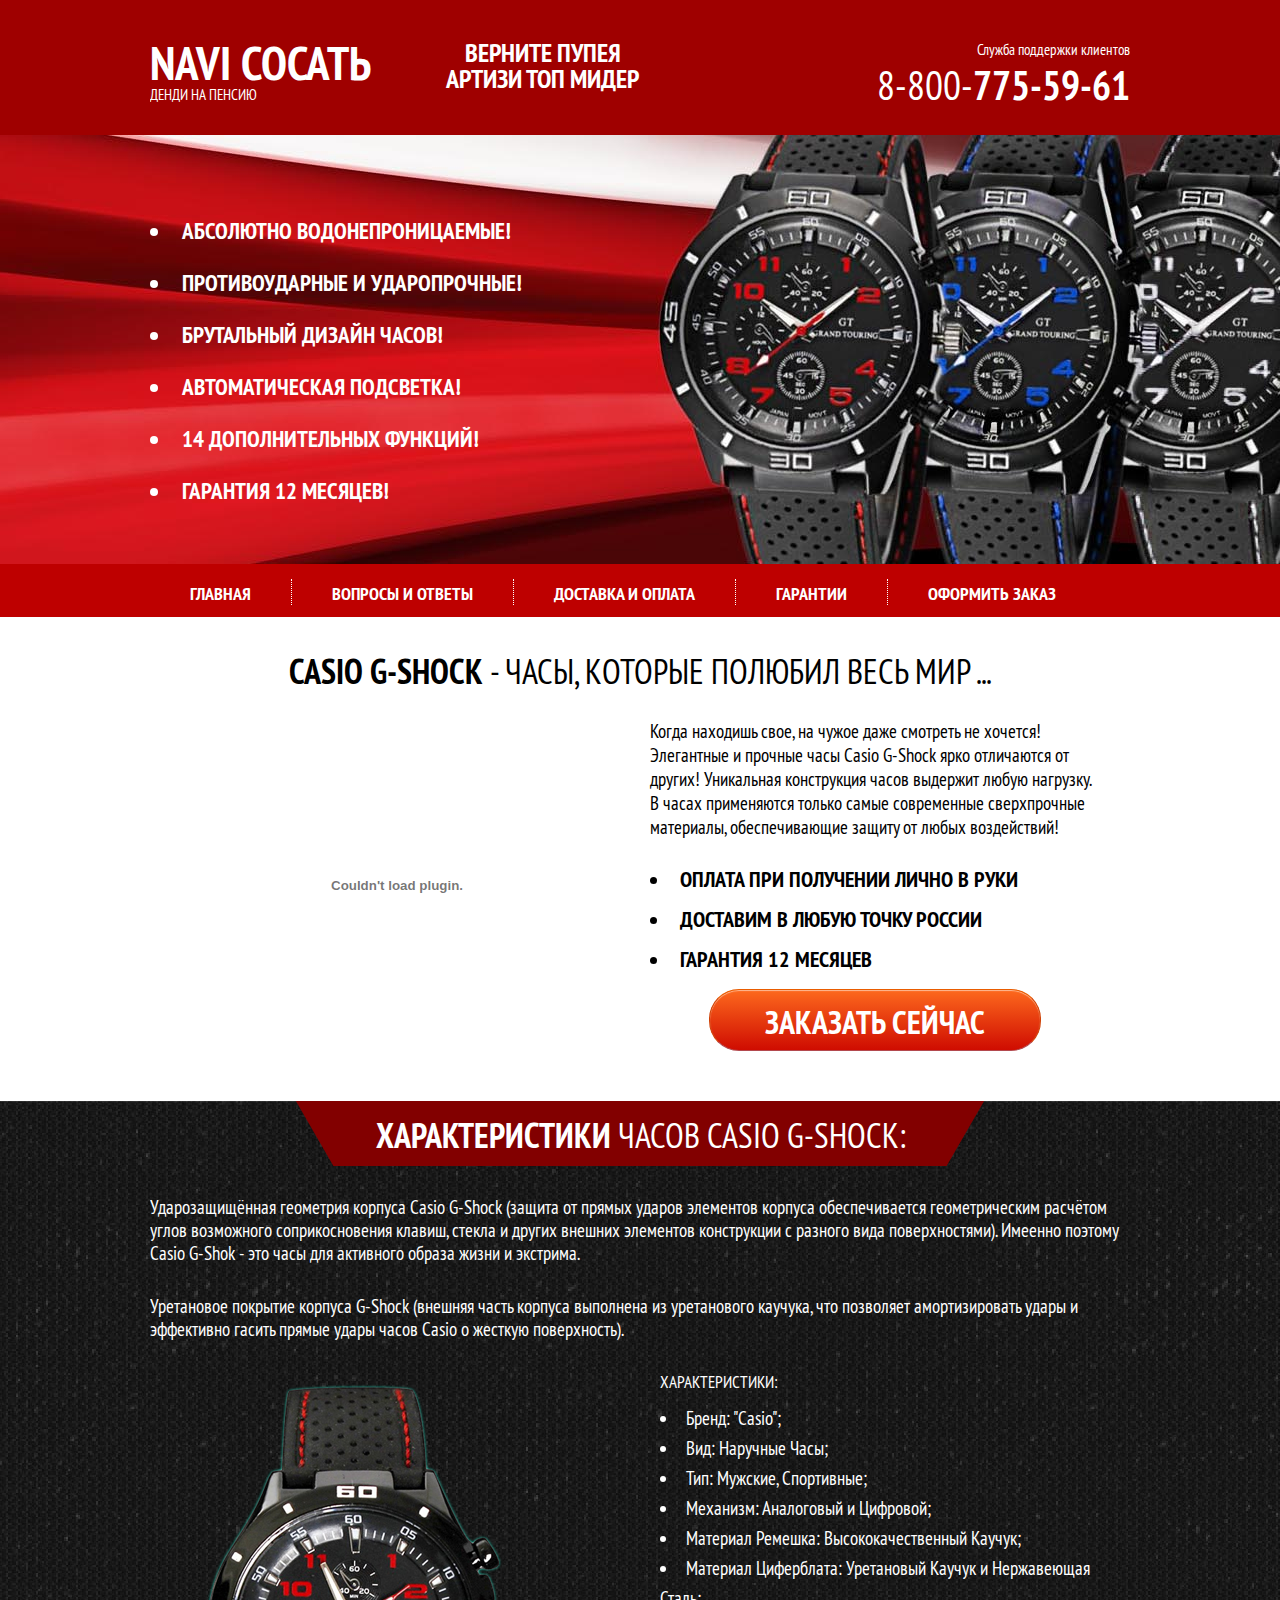
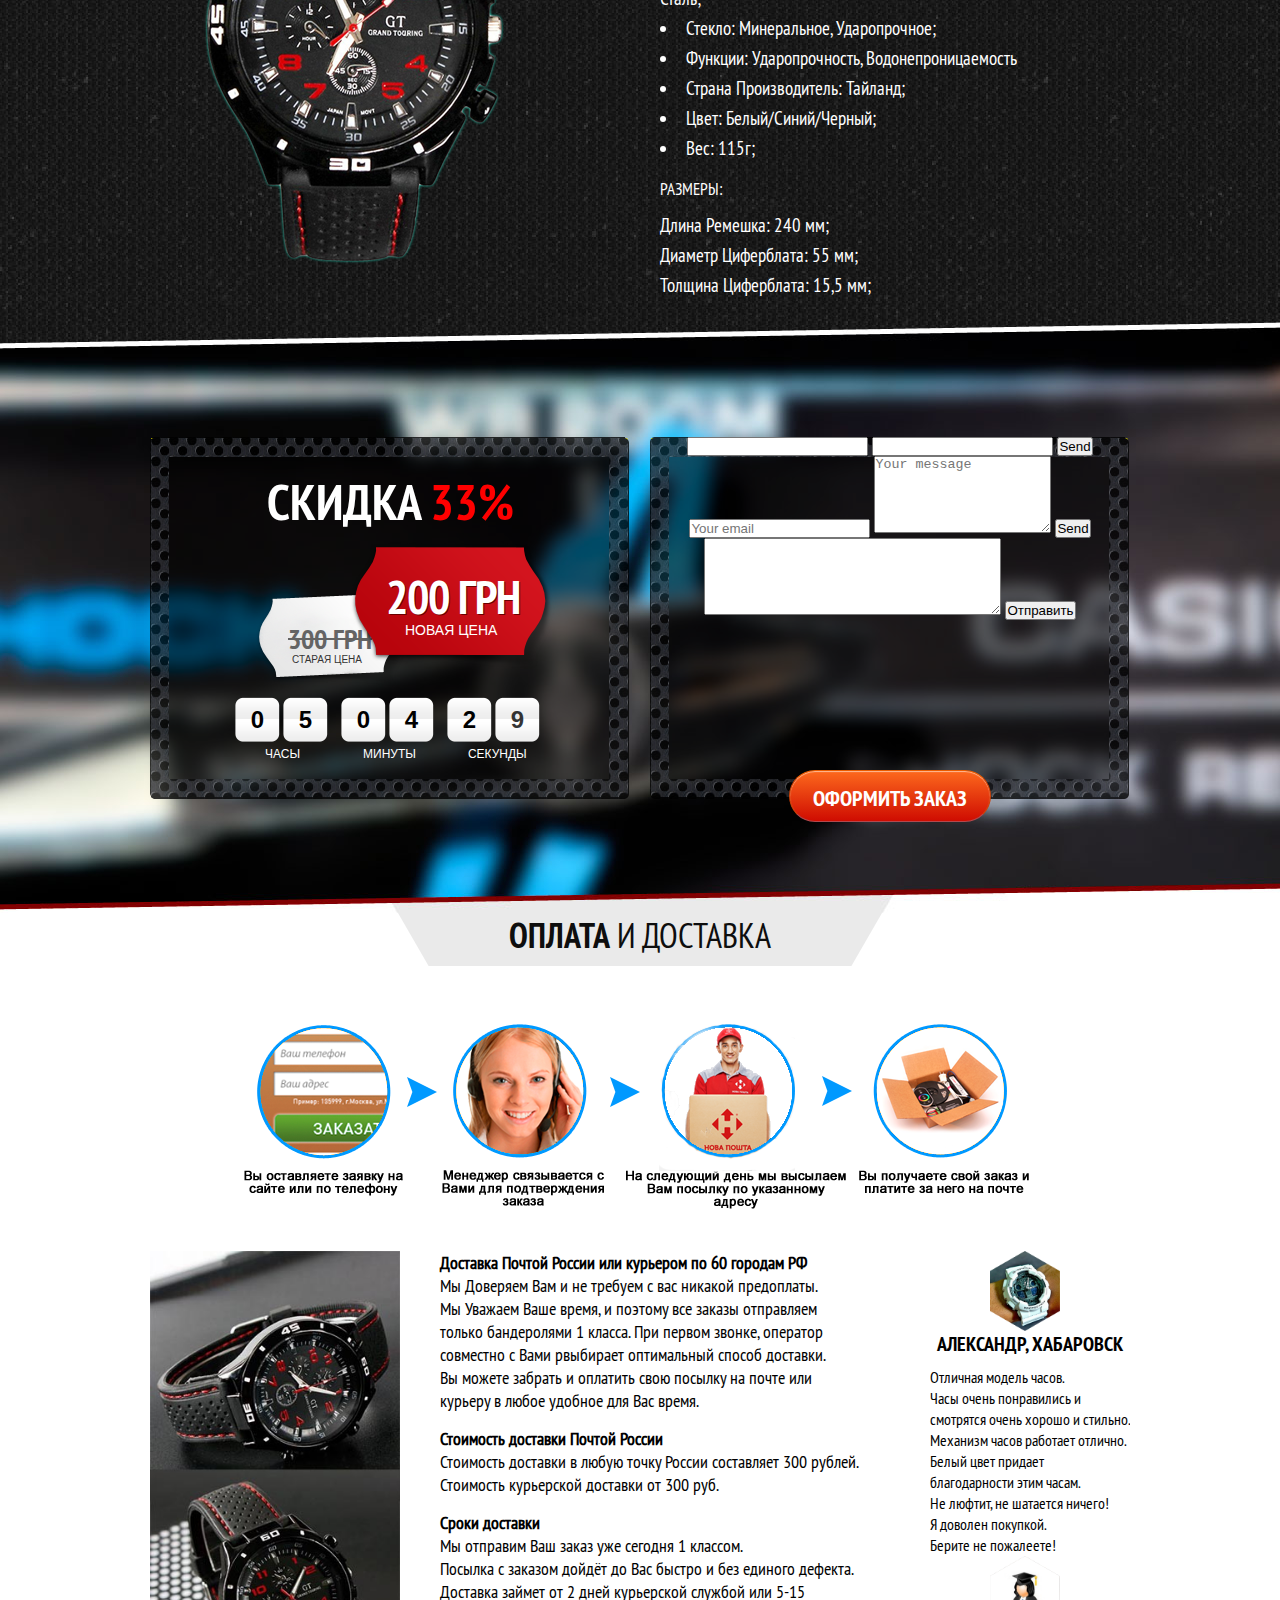
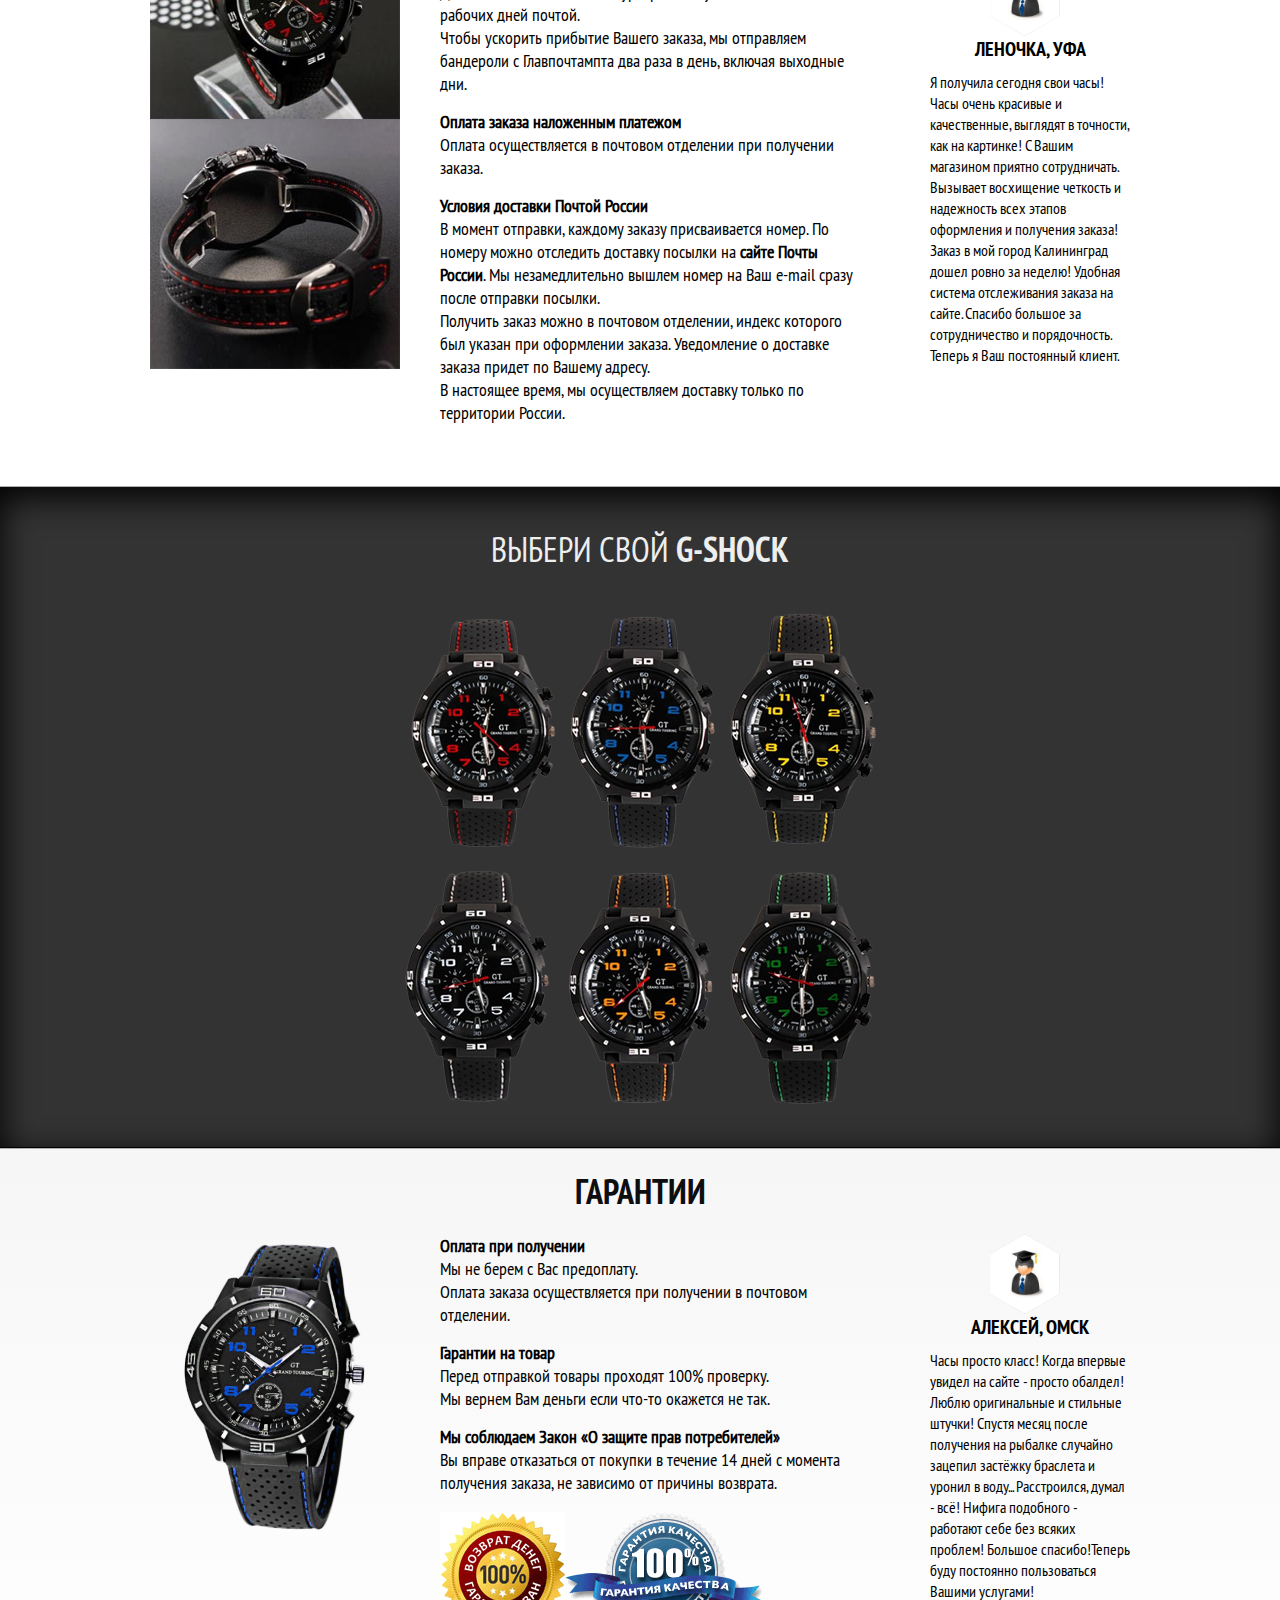
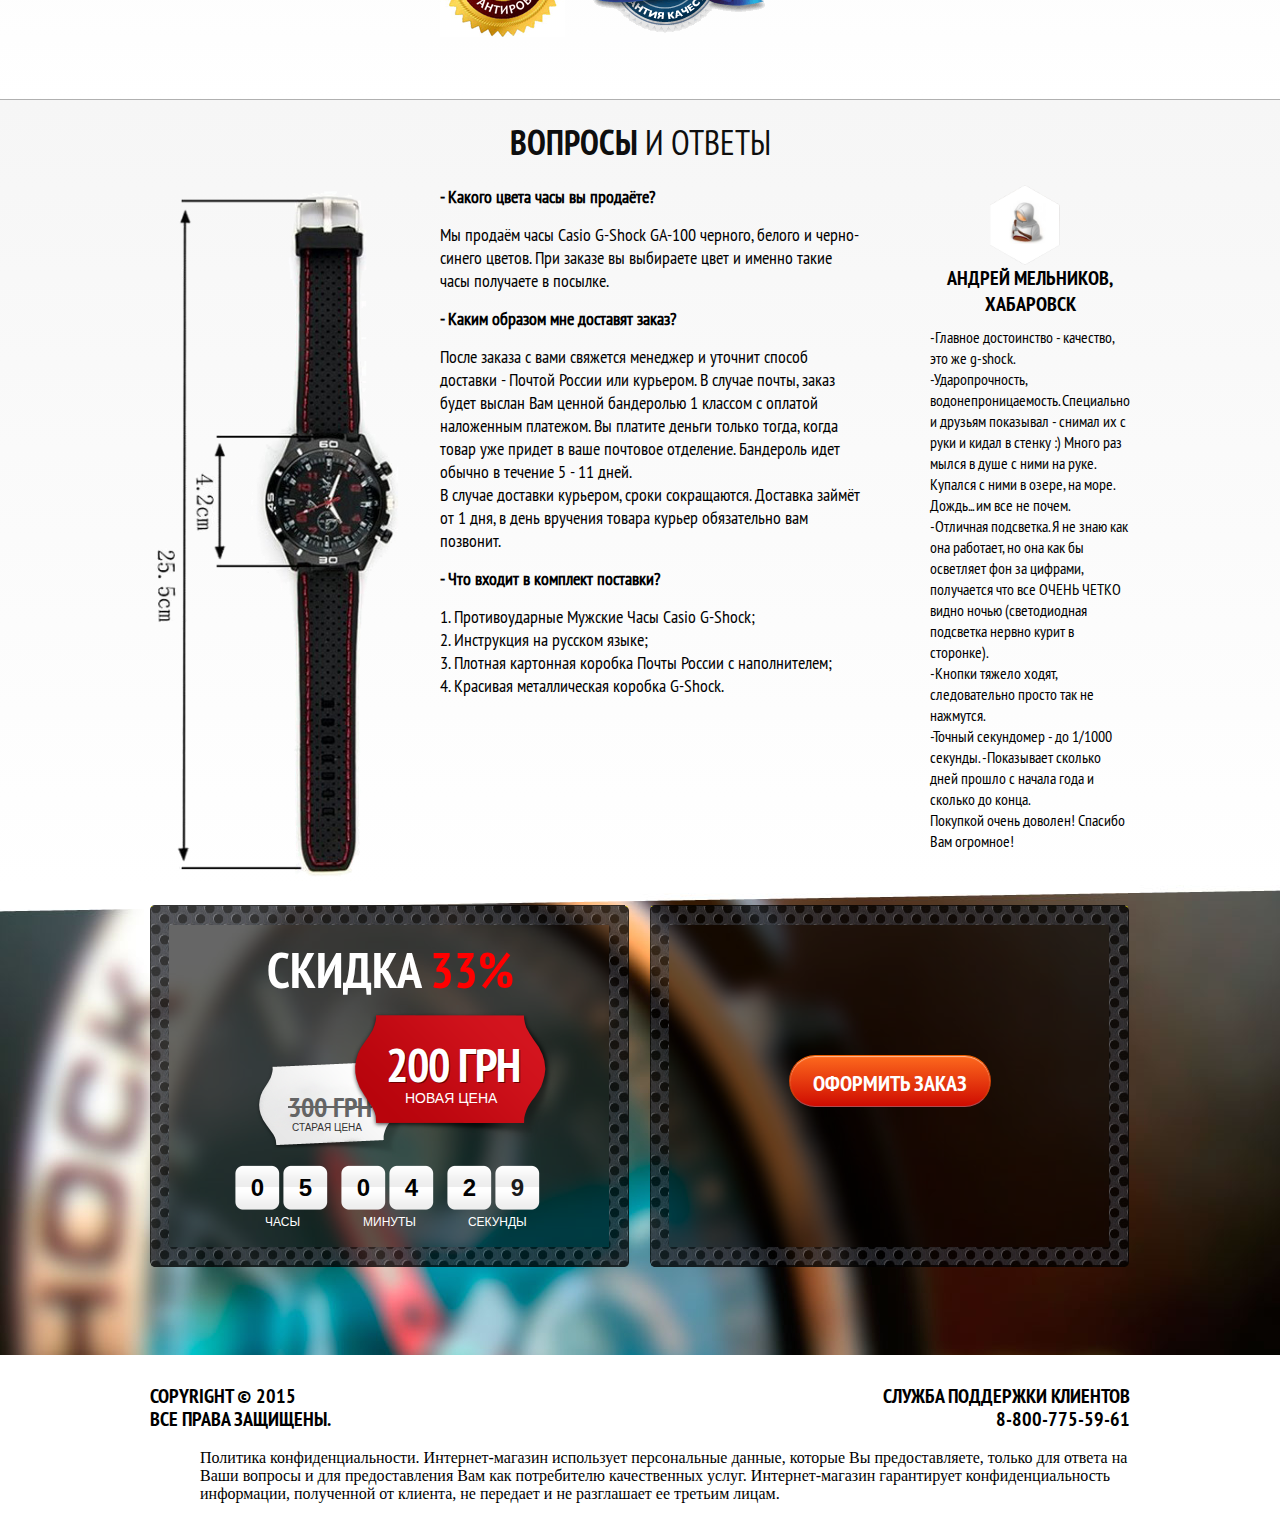
<file: index.html>
﻿<!DOCTYPE html>
<html>
<meta http-equiv="content-type" content="text/html;charset=utf-8" />

<head>

    <meta charset="utf-8">
	 <title>Часы NAVI сосо</title>
    <link rel="stylesheet" type="text/css" href="static/3/css/style386038603860.css?v=1">
    <link rel="stylesheet" type="text/css" href="static/3/css/nivo-lightbox.css">
    <link rel="stylesheet" href="static/3/css/default.css" type="text/css" />
    <link rel="icon" href="favicon.ico" type="image/x-icon">
    <link rel="shortcut icon" href="favicon.ico" type="image/x-icon">
    <script type="text/javascript" src="static/3/js/jquery-1.8.3.min.js"></script>
    <script type="text/javascript" src="static/3/js/jquery.countdown.js"></script>
    <script type="text/javascript" src="static/3/js/jquery.cookie.js"></script>
    <script type="text/javascript" src="static/3/js/popup.js"></script>
    <script type="text/javascript" src="static/3/js/scrollIt.js"></script>
    <script type="text/javascript" src="static/3/js/jquery.scrollto.js"></script>
    <script type="text/javascript" src="static/3/js/nivo-lightbox.js"></script>
    <script type="text/javascript" src="static/3/js/jquery.validate.min.js"></script>
    <script type="text/javascript">
        var now = new Date();
        var actionEndDate = new Date(now.getTime() + 18269.999941*1000);
    </script>
    <script type="text/javascript" src="static/3/js/script252025202520.js?_=1203"></script>
	<script type="text/javascript">dailinet = 'da';</script>
    <!--[if IE]>
        <script src="http://html5shiv.googlecode.com/svn/trunk/html5.js"></script>
    <![endif]-->

 
</head>
       
<body data-scroll-index="1">
 <!-- Шапка -->
	<div class="bg_header">
     	<header>
            <a href="#" class="logo">
                <p class="name_site">NAVI сосать</p>
                <p class="slogan_site">Денди на пенсию</p>
            </a>
            <h1>Верните Пупея <br>Артизи топ мидер</h1>
            <div class="phones">
<p>Служба поддержки клиентов</p>
<p class="tel">8-800-<span>775-59-61</span></p></div>
        </header>
    </div>
    
    <!-- Блок топ -->
    <div class="bg_top">
        <div class="top">
            <ul>
<li>Абсолютно водонепроницаемые!</li>
<li>Противоударные и ударопрочные!</li>
<li>Брутальный дизайн часов!</li>
<li>Автоматическая подсветка!</li>
<li>14 дополнительных функций!</li>
<li>Гарантия 12 месяцев!</li>
</ul>

        </div>
    </div>
    
    <!-- Верхнее меню -->
    <div id="fix_menu" class="bg_menu fixed_menu">
        <nav class="menu_header">
            <ul>
                <li><a data-scroll-nav="1">Главная</a></li>
                <li><a data-scroll-nav="2">Вопросы и ответы</a></li>
                <li><a data-scroll-nav="3">Доставка и оплата</a></li>
                <li><a data-scroll-nav="4">Гарантии</a></li>
                <li><a data-scroll-nav="5">Оформить заказ</a></li>
            </ul>
        </nav>
    </div>
    <!-- Блок о продукте -->
    <div class="about_block">
        <p class="header_block"><span>Casio G-Shock</span> - часы, которые полюбил весь мир ...</p>
        <div class="video">
            <object width="434" height="318" type="application/x-shockwave-flash" data="https://www.youtube.com/v/16zLUwHHamw?autoplay=0&amp;autohide=2&amp;controls=1&amp;disablekb=1&amp;rel=0&amp;showinfo=0">
                <param name="movie" value="https://www.youtube.com/v/16zLUwHHamw?autoplay=0&amp;autohide=2&amp;controls=0&amp;disablekb=1&amp;rel=0&amp;showinfo=0">
                <param name='type' value='application/x-shockwave-flash'> 
                <param name="allowFullScreen" value="true">
                <param name="allowscriptaccess" value="always">
                <param name="wmode" value="opaque" />
            </object>
        </div>
        <div class="description">
            <p>Когда находишь свое, на чужое даже смотреть не хочется! Элегантные и прочные часы Casio G-Shock ярко отличаются от других! Уникальная конструкция часов выдержит любую нагрузку. В часах применяются только самые современные сверхпрочные материалы, обеспечивающие защиту от любых воздействий!</p>
<ul>
<li>Оплата ПРИ ПОЛУЧЕНИИ лично в руки</li>
<li>Доставим в ЛЮБУЮ точку России</li>
<li>Гарантия 12 месяцев</li>
</ul>
<a class="order_now poplight" id="popup3" href="#action">Заказать сейчас</a>
        </div>
    </div>

    
    <!-- Блок характеристики -->
    <div class="bg_block_characteristics">
        <div class="block_characteristics">
            <p class="header_block"><span>Характеристики</span> Часов Casio G-Shock:</p>
            <div class="text_characteristics">
                <p>Ударозащищённая геометрия корпуса Casio G-Shock (защита от прямых ударов элементов корпуса обеспечивается геометрическим расчётом углов возможного соприкосновения клавиш, стекла и других внешних элементов конструкции с разного вида поверхностями). Имеенно поэтому Casio G-Shok - это часы для активного образа жизни и экстрима.</p>
                <p>Уретановое покрытие корпуса G-Shock (внешняя часть корпуса выполнена из уретанового каучука, что позволяет амортизировать удары и эффективно гасить прямые удары часов Casio о жесткую поверхность).</p>
            </div>
            <div class="foto_characteristics">
                <img src="static/3/gt_imgs/img_characteristics.png" alt="">
            </div>
            <div class="list_characteristics">
                <p class="title_list">Характеристики:<p>
                <ul class="characteristics">
                    <li>Бренд: "Casio";</li>
                    <li>Вид: Наручные Часы;</li>
                    <li>Тип: Мужские, Спортивные;</li>
                    <li>Механизм: Аналоговый и Цифровой;</li>
                    <li>Материал Ремешка: Высококачественный Каучук;</li>
                    <li>Материал Циферблата: Уретановый Каучук и Нержавеющая Сталь;</li>
                    <li>Стекло: Минеральное, Ударопрочное;</li>
                    <li>Функции: Ударопрочность, Водонепроницаемость</li>
                    <li>Страна Производитель: Тайланд;</li>
                    <li>Цвет: Белый/Синий/Черный;</li>
                    <li>Вес: 115г;</li>
                 
                </ul>
                <p class="title_list">Размеры:<p>
                <ul class="measurements">
                    <li>Длина Ремешка: 240 мм;</li>
                    <li>Диаметр Циферблата: 55 мм;</li>
                    <li>Толщина Циферблата: 15,5 мм;</li>
                </ul>
            </div>
        </div>
    </div>
   
    <!-- Блок с акцией -->
    <div class="block_blurred">
        <div class="block_gift">
            <div class="block_action b_action_bottom left">
                <p class="header_action">Скидка <span id="pricenewspan">33%</span></p>
                <div class="old_price">
                    <p class="price">300 грн</p>
                    <p class="price_title_old">старая цена</p>
                </div>
                <div class="new_price">
                    <p class="price" id="pricenew">200 грн</p>
                    <p class="price_title_new">новая цена</p>
                </div>
                <div class="counter"></div>
                <div class="text">
                    <div class="hours">Часы</div>
                    <div class="minutes">Минуты</div>
                    <div class="seconds">Секунды</div>
                </div>
            </div>
            
            <div class="block_action b_action_bottom right">
                <form action="http://formspree.io/antonjedi@mail.ru"
                      method="POST">
                    <input type="text" name="name">
                    <input type="email" name="_replyto">
                    <input type="submit" value="Send">
                </form>
                <form method="POST" action="http://formspree.io/gtstyleshop@gmail.com">
                    <input type="email" name="_replyto" placeholder="Your email" />
                    <textarea name="message" rows="5" placeholder="Your message"></textarea>
                    <input type="text" name="_gotcha" style="display:none">
                    <button type="submit">Send</button>
                </form>
                <form action= "post.php" method= "POST">
                    <textarea id="textarea" name="textarea" cols="35" rows="5"></textarea> 
 
      <input class="submitbutton"name="" type="submit"  value="Отправить"> 
                </form>

                <a class="order_now poplight" style="margin-top:150px;" id="popup3" href="#action">Оформить заказ</a>   
            </div>            
            
        </div>
    </div>

    <!-- Блок доставка и оплата -->
    <div class="scroll-r">
        <div class="scroll-a" data-scroll-index="3"></div>
    </div>
    <div class="bg_block_gift oplata" style="margin-bottom: -300px;">
        <div class="block_gift">
            <p class="header_block"><span>Оплата</span> и доставка</p><center><img src="static/3/gt_imgs/uslovia2.png" alt=""></center><br><br>
			<div class="review">
                <div class="foto_review"><img src="tatv.lootdb.ru/media/uploads/foto6.png" alt="" /></div>
<div class="block_text_review">
<p class="name_author">Александр, Хабаровск</p>
<div class="text_review">
<p>Отличная модель часов.</p>
<p>Часы очень понравились и смотрятся очень хорошо и стильно.</p>
<p>Механизм часов работает отлично.</p>
<p>Белый цвет придает благодарности этим часам.</p>
<p>Не люфтит, не шатается ничего!</p>
<p>Я доволен покупкой.</p>
<p>Берите не пожалеете!</p>
</div>
</div>

 <div class="foto_review"><img src="tatv.lootdb.ru/media/uploads/foto8.png" alt="" /></div>
<div class="block_text_review">
<p class="name_author">Леночка, Уфа</p>
<div class="text_review">
<p>Я получила сегодня свои часы! Часы очень красивые и качественные, выглядят в точности, как на картинке! С Вашим магазином приятно сотрудничать. Вызывает восхищение четкость и надежность всех этапов оформления и получения заказа! Заказ в мой город Калининград дошел ровно за неделю! Удобная система отслеживания заказа на сайте. Спасибо большое за сотрудничество и порядочность. Теперь я Ваш постоянный клиент.</p>
</div>
</div>
</div>
            <div class="foto_gift">
                <img src="static/3/gt_imgs/01.jpg" alt="">
            </div>
			

            <div class="text_gift">
                <p><strong>Доставка Почтой России или курьером по 60 городам РФ</strong><br /> Мы Доверяем Вам и не требуем с вас никакой предоплаты.<br /> Мы Уважаем Ваше время, и поэтому все заказы отправляем только бандеролями 1 класса. При первом звонке, оператор совместно с Вами рвыбирает оптимальный способ доставки.<br /> Вы можете забрать и оплатить свою посылку на почте или курьеру в любое удобное для Вас время.</p>
<p><strong>Стоимость доставки Почтой России</strong><br /> Стоимость доставки в любую точку России составляет 300 рублей. Стоимость курьерской доставки от 300 руб.</p>
<p><strong>Сроки доставки</strong><br /> Мы отправим Ваш заказ уже сегодня 1 классом.<br /> Посылка с заказом дойдёт до Вас быстро и без единого дефекта.<br /> Доставка займет от 2 дней курьерской службой или 5-15 рабочих дней почтой.<br /> Чтобы ускорить прибытие Вашего заказа, мы отправляем бандероли с Главпочтампта два раза в день, включая выходные дни.</p>
<p><strong>Оплата заказа наложенным платежом</strong><br /> Оплата осуществляется в почтовом отделении при получении заказа.</p>
<p><strong>Условия доставки Почтой России</strong><br /> В момент отправки, каждому заказу присваивается номер. По номеру можно отследить доставку посылки на <a target="_blank"><strong>сайте Почты России</strong></a>. Мы незамедлительно вышлем номер на Ваш e-mail сразу после отправки посылки.<br /> Получить заказ можно в почтовом отделении, индекс которого был указан при оформлении заказа. Уведомление о доставке заказа придет по Вашему адресу. <br /> В настоящее время, мы осуществляем доставку только по территории России.
</p>

            </div>
			<div style="clear:both;">
			</div>
			<div class="foto_gift" style="margin-top: -300px;
position: relative;
top: -330px;">
				<img src="static/3/img/skanchekpochta.png" style="float:left;"  alt=""></div>
        </div>
    </div>
    
    <!-- Блок фотогалерея --><a name="action"></a>
    <div class="bg_block_gift galleries">
        <div class="block_gift ">
            <p class="header_block">Выбери свой <span>G-Shock</span></p>
            <div id="variety">
                <img src="static/3/gt_imgs/all.png" alt=""></div>  
			</div>
        </div>
    </div>    
    
    <!-- Блок гарантии -->
    <div class="scroll-r">
        <div class="scroll-a" data-scroll-index="4"></div>
    </div>
    <div class="bg_block_gift garant">
        <div class="block_gift">
            <p class="header_block"><span>Гарантии</span></p>
			<div class="review">
                <div class="foto_review"><img src="tatv.lootdb.ru/media/uploads/foto7.png" alt="" /></div>
<div class="block_text_review">
<p class="name_author">Алексей, Омск</p>
<div class="text_review">
<p>Часы просто класс! Когда впервые увидел на сайте - просто обалдел! Люблю оригинальные и стильные штучки! Спустя месяц после получения на рыбалке случайно зацепил застёжку браслета и уронил в воду... Расстроился, думал - всё! Нифига подобного - работают себе без всяких проблем! Большое спасибо!Теперь буду постоянно пользоваться Вашими услугами!</p>
</div>
</div>


			</div>
            <div class="foto_gift">
                <img src="static/3/gt_imgs/guarantee_block.png" width="300" alt="">
            </div>
            <div class="text_gift">
                <p><strong>Оплата при получении</strong><br /> Мы не берем с Вас предоплату.<br /> Оплата заказа осуществляется при получении в почтовом отделении.</p>
<p><strong>Гарантии на товар</strong><br /> Перед отправкой товары проходят 100% проверку.<br /> Мы вернем Вам деньги если что-то окажется не так.</p>
<p><strong>Мы соблюдаем Закон &laquo;О защите прав потребителей&raquo;</strong><br /> Вы вправе отказаться от покупки в течение 14 дней с момента получения заказа, не зависимо от причины возврата.</p>
                <p><img src="static/3/img/guarantee_2.gif" alt="" width="125" height="125"><img src="static/3/img/guarantee_1.gif" alt="" width="200" height="128"></p>
            </div>
        </div>
    </div>      
  
 <!-- Блок вопросы и ответы -->
    <div class="scroll-r">
        <div class="scroll-a" data-scroll-index="2"></div>
    </div>
    <div class="bg_block_gift vopros">
        <div class="block_gift">
            <p class="header_block"><span>Вопросы</span> и ответы</p>
			<div class="review">
                <div class="foto_review"><img src="tatv.lootdb.ru/media/uploads/foto3.png" alt="" /></div>
<div class="block_text_review">
<p class="name_author">Андрей Мельников, Хабаровск</p>
<div class="text_review">
<p>-Главное достоинство - качество, это же g-shock.</p>
<p>-Ударопрочность, водонепроницаемость. Специально и друзьям показывал - снимал их с руки и кидал в стенку :) Много раз мылся в душе с ними на руке. Купался с ними в озере, на море. Дождь... им все не почем.</p>
<p>-Отличная подсветка. Я не знаю как она работает, но она как бы осветляет фон за цифрами, получается что все ОЧЕНЬ ЧЕТКО видно ночью (светодиодная подсветка нервно курит в сторонке).</p>
<p>-Кнопки тяжело ходят, следовательно просто так не нажмутся.</p>
<p>-Точный секундомер - до 1/1000 секунды. -Показывает сколько дней прошло с начала года и сколько до конца.</p>
<p>Покупкой очень доволен! Спасибо Вам огромное!</p>
</div>
</div>
 </div>
            <div class="foto_gift">
                <img src="static/3/gt_imgs/length.png" alt="">
            </div>
            <div class="text_gift">
                <p><strong>- Какого цвета часы вы продаёте?</strong></p>
                <p>Мы продаём часы Casio G-Shock GA-100 черного, белого и черно-синего цветов. При заказе вы выбираете цвет и именно такие часы получаете в посылке.</p>
                <p><strong>- Каким образом мне доставят заказ?</strong></p>
                <p>После заказа с вами свяжется менеджер и уточнит способ доставки - Почтой России или курьером. В случае почты, заказ будет выслан Вам ценной бандеролью 1 классом с оплатой наложенным платежом. Вы платите деньги только тогда, когда товар уже придет в ваше почтовое отделение. Бандероль идет обычно в течение 5 - 11 дней.<br>В случае доставки курьером, сроки сокращаются. Доставка займёт от 1 дня, в день вручения товара курьер обязательно вам позвонит.</p>
                <p><strong>- Что входит в комплект поставки?</strong></p>
                <ol>
                    <li>Противоударные Мужские Часы Casio G-Shock;</li>
                    <li>Инструкция на русском языке;</li>
                    <li>Плотная картонная коробка Почты России с наполнителем;</li>
                    <li>Красивая металлическая коробка G-Shock.</li>
                </ol>
            </div>
        </div>
    </div>

  
    <!-- Блок с акцией нижний -->
    <div class="scroll-r">
        <div class="scroll-a" data-scroll-index="5"></div>
    </div>
    <div class="bg_bottom" id="order">
        <div class="block_gift">
            <div class="block_action b_action_bottom left">
                <p class="header_action">Скидка <span class="number" id="discont">33</span><span>%</span></p>
                <div class="old_price">
                    <p class="price">300 грн
</p>
                    <p class="price_title_old">старая цена</p>
                </div>
                <div class="new_price">
                    <p class="price"><b class="number" id="price">200 грн
</b></p>
                    <p class="price_title_new">новая цена</p>
                </div>
                <div class="counter"></div>
                <div class="text">
                    <div class="hours">Часы</div>
                    <div class="minutes">Минуты</div>
                    <div class="seconds">Секунды</div>
                </div>
            </div>
            
			<div class="block_action b_action_bottom right">
			            <a class="order_now poplight" style="margin-top:150px;" id="popup3" href="#action">Оформить заказ</a>   
                 
            </div>            
            
            
        </div>
    </div>
    
    <!-- Футер -->
    <footer>
        <div class="cop">
            <p>Copyright © 2015</p>
            <p>Все права защищены.</p>
        </div>
		<div class="cop" style="float:right">
            <p>Служба поддержки клиентов</p>
            <p style="text-align: right;">8-800-775-59-61</p>
        </div>
        <div class="ip"><br>
          Политика конфиденциальности. Интернет-магазин использует персональные данные, которые Вы предоставляете, только для ответа на Ваши вопросы и для предоставления Вам как потребителю качественных услуг. Интернет-магазин гарантирует конфиденциальность информации, полученной от клиента, не передает и не разглашает ее третьим лицам.
        </div>

    </footer>



<!-- pop-up -->


<div class="around"></div>

</body>

</html>
</file>
<file: static/3/css/style386038603860.css>
@charset "utf-8";

@font-face {
    font-family: 'pt_sans_narrowregular';
    src: url('web fonts/ptsansnarrow_regular_cyrillic/PTN57F-webfont.eot');
    src: url('web fonts/ptsansnarrow_regular_cyrillic/PTN57F-webfont.eot?#iefix') format('embedded-opentype'),
         url('web fonts/ptsansnarrow_regular_cyrillic/PTN57F-webfont.woff') format('woff'),
         url('web fonts/ptsansnarrow_regular_cyrillic/PTN57F-webfont.ttf') format('truetype'),
         url('web%20fonts/ptsansnarrow_regular_cyrillic/PTN57F-webfont.svg#pt_sans_narrowregular') format('svg');
    font-weight: normal;
    font-style: normal;

}

@font-face {
    font-family: 'pt_sans_narrowbold';
    src: url('web fonts/ptsansnarrow_bold_cyrillic/PTN77F-webfont.eot');
    src: url('web fonts/ptsansnarrow_bold_cyrillic/PTN77F-webfont.eot?#iefix') format('embedded-opentype'),
         url('web fonts/ptsansnarrow_bold_cyrillic/PTN77F-webfont.woff') format('woff'),
         url('web fonts/ptsansnarrow_bold_cyrillic/PTN77F-webfont.ttf') format('truetype'),
         url('web%20fonts/ptsansnarrow_bold_cyrillic/PTN77F-webfont.svg#pt_sans_narrowbold') format('svg');
    font-weight: normal;
    font-style: normal;

}

* {
	margin: 0;
	padding: 0;
}

img {
	border: none;
}

body {
	background: #fff;
}

aside, nav, footer, header, section { 
	display: block;
}

.scroll-r { position: relative; }
.scroll-a { position: absolute; top: -30px; }

/*Блок header*/

.bg_header {
	background: #9f0000;
	height: 135px;
}

header {
	width: 980px;
	margin: 0 auto;
	overflow: hidden;
}

header .logo {
	float: left;
	text-decoration: none;
	display: block;
	margin: 40px 0 0 0;
}

header .logo .name_site {
	color: #fff;
	text-transform: uppercase;
	font: 47px pt_sans_narrowbold, Arial, Helvetica, sans-serif;
	line-height: 1;
}

header .logo .slogan_site {
	color: #fff;
	text-transform: uppercase;
	font: 15px pt_sans_narrowregular, Arial, Helvetica, sans-serif;
	line-height: 1;
}

header h1 {
	float: left;
	color: #fff;
	font: 26px pt_sans_narrowbold, Arial, Helvetica, sans-serif;
	text-transform: uppercase;
	text-align: center;
	line-height: 26px;
	margin: 40px 0 0 75px;
}

header .phones {
	float: right;
	text-align: right;
	margin: 40px 0 0 0;
}

header .phones p {
	color: #fff;
	font: 15px pt_sans_narrowregular, Arial, Helvetica, sans-serif;
}

header .phones .tel {
	color: #fff;
	font: 40px pt_sans_narrowregular, Arial, Helvetica, sans-serif;
}

header .phones .tel span {
	font: 40px pt_sans_narrowbold, Arial, Helvetica, sans-serif;
}


/*Блок top*/

.bg_top {
	background: url(../gt_imgs/img_clock.jpg) no-repeat center 0;
	height: 429px;
}

.top {
	width: 980px;
	margin: 0 auto;
	padding: 70px 0 0 0;
}

.top ul {
	list-style-position: inside;
}

.top ul li {
	color: #fff;
	text-transform: uppercase;
	font: 23px pt_sans_narrowbold, Arial, Helvetica, sans-serif;
	line-height: 52px;
}


/*Блок nav*/

.fixed_menu {
	position: absolute;
	width: 100%;
	overflow: hidden;
	z-index: 999;
}

.fixed_menu.fixed {
	position: fixed;
	top: 0;
}

.bg_menu {
	background: #be0000;
	height: 53px;
}

nav {
	width: 980px;
	margin: 0 auto;
	overflow: hidden;
}

nav ul {
	list-style: none;
	margin: 15px 0 0 0;
}

nav ul li {
	float: left;
	border-right: 1px dotted #fff;
	padding: 3px 40px 0;
}

nav ul li:last-child {
	border-right: none;
}

nav ul li a {
	color: #fff;
	text-transform: uppercase;
	font: 18px pt_sans_narrowbold, Arial, Helvetica, sans-serif;
	text-decoration: none;
	cursor: pointer;
}

nav ul li a:hover {
	text-decoration: underline;
}


/*Блок about_block*/

.about_block {
	width: 980px;
	margin: 0 auto;
	margin-top: 60px;
	overflow: hidden;
	padding: 25px 0 50px 0;
}

.about_block .header_block {
	font: 34px pt_sans_narrowregular, Arial, Helvetica, sans-serif;
	text-transform: uppercase;
	text-align: center;
	margin: 0 0 25px 0;
}

.about_block .header_block span {
	font: 34px pt_sans_narrowbold, Arial, Helvetica, sans-serif;
}

.about_block .video {
	float: left;
	margin: 0 0 0 30px;
	padding-top: 7px;
}

.about_block .description {
	float: right;
	width: 450px;
	margin: 0 30px 0 0;
}

.about_block .description p {
	color: #000000;
	font: 19px pt_sans_narrowregular, Arial, Helvetica, sans-serif;
	line-height: 24px;
}

.about_block .description ul {
	list-style-position: inside;
	margin: 20px 0 0 0;
}

.about_block .description ul li {
	text-transform: uppercase;
	color: #000000;
	font: 22px pt_sans_narrowbold, Arial, Helvetica, sans-serif;
	line-height: 40px;
}

.about_block .description .order_now {
	text-transform: uppercase;
	color: #fff;
	font: 32px pt_sans_narrowbold, Arial, Helvetica, sans-serif;
	background: #fd691d; /* Old browsers */
	background: -moz-linear-gradient(top, #fd691d 0%, #cf0c01 100%); /* FF3.6+ */
	background: -webkit-gradient(linear, left top, left bottom, color-stop(0%,#fd691d), color-stop(100%,#cf0c01)); /* Chrome,Safari4+ */
	background: -webkit-linear-gradient(top, #fd691d 0%,#cf0c01 100%); /* Chrome10+,Safari5.1+ */
	background: -o-linear-gradient(top, #fd691d 0%,#cf0c01 100%); /* Opera 11.10+ */
	background: -ms-linear-gradient(top, #fd691d 0%,#cf0c01 100%); /* IE10+ */
	background: linear-gradient(to bottom, #fd691d 0%,#cf0c01 100%); /* W3C */
	filter: progid:DXImageTransform.Microsoft.gradient( startColorstr='#fd691d', endColorstr='#cf0c01',GradientType=0 ); /* IE6-9 */
	width: 330px;
	height: 60px;
	display: block;
	text-decoration: none;
	text-align: center;
	border-top: 1px solid #e95c00;
	border-bottom: 1px solid #b3494e;
	border-left: 1px solid #cf4206;
	border-right: 1px solid #cf4206;
	border-radius: 30px;
	margin: 10px auto 0;
	box-shadow: 0 1px 1px #febb96 inset;
	line-height: 65px;
}

.about_block .description .order_now:hover {
	background: #cf0c01; /* Old browsers */
	background: -moz-linear-gradient(top, #cf0c01 0%, #fd691d 100%); /* FF3.6+ */
	background: -webkit-gradient(linear, left top, left bottom, color-stop(0%,#cf0c01), color-stop(100%,#fd691d)); /* Chrome,Safari4+ */
	background: -webkit-linear-gradient(top, #cf0c01 0%,#fd691d 100%); /* Chrome10+,Safari5.1+ */
	background: -o-linear-gradient(top, #cf0c01 0%,#fd691d 100%); /* Opera 11.10+ */
	background: -ms-linear-gradient(top, #cf0c01 0%,#fd691d 100%); /* IE10+ */
	background: linear-gradient(to bottom, #cf0c01 0%,#fd691d 100%); /* W3C */
	filter: progid:DXImageTransform.Microsoft.gradient( startColorstr='#cf0c01', endColorstr='#fd691d',GradientType=0 ); /* IE6-9 */
}




/*Блок страницы*/

.left { float: left; }
.right { float: right; }
.oplata {background: none !important; border: none !important; }
.oplata .block_gift { padding: 0 !important; }
.oplata .header_block { color: #000;
    font: 34px pt_sans_narrowregular, Arial, Helvetica, sans-serif;
    text-transform: uppercase;
    text-align: center;
    background: url(../img/bg_header_reviews.png) no-repeat;
    width: 522px;
    height: 53px;
    margin: 0 auto 40px !important;
    line-height: 60px; 
}
.review { width: 200px !important; }
.reviews {
    width: 280px !important;
    overflow: hidden;
    position: absolute;
    right: 0;
    z-index: 99;
}
 .review .block_text_review { width: 100% !important; }
.garant { height: 550px !important; }
.vopros .block_gift .foto_gift, .oplata .block_gift .foto_gift, .garant .block_gift .foto_gift { float: left; }
.vopros .block_gift .text_gift, .oplata .block_gift .text_gift, .garant .block_gift .text_gift { float: left; }
.garant .foto-gift img { width: 300px !important; }
.galleries {background: #333 !important; box-shadow: inset 0 10px 35px #000; border-bottom: 1px solid #000; }
.galleries .header_block { color: #EEE !important; }
.galleries table { margin: 0 auto; }
.galleries table td { width: 325px; text-align: center; }
.galleries table tr { height: 50px; }
.galleries table td a { margin-bottom: 50px; }
.galleries .block_gift .text_gift, .galleries .block_gift .foto_gift { float: none !important; }
.galleries .price { color: #ffde00; font: 35px pt_sans_narrowbold, Arial, Helvetica, sans-serif; text-transform: uppercase; }
.galleries .old_price { color: #777; text-decoration: line-through; }
.galleries .header_block { margin: 20px 0 40px !important; }
.b_action_bottom { width: 480px !important; position: relative; }
.b_action_bottom .form { background: none !important; position: absolute; top: 99px; left: 70px; border: none !important; }
.info { 
    display: block;
    text-align: center;
    font: 18px/24px pt_sans_narrowbold, Arial, Helvetica, sans-serif;
    color: #9E9E9E;
    text-shadow: 1px 1px 0 #000;
}
.info span { color: #C00911; }

.order_now {
    text-transform: uppercase;
    color: #FFF;
    font: 22px pt_sans_narrowbold, Arial, Helvetica, sans-serif;
    background: #FD691D;
    background: -moz-linear-gradient(top, #FD691D 0%, #CF0C01 100%);
    background: -webkit-gradient(linear, left top, left bottom, color-stop(0%,#FD691D), color-stop(100%,#CF0C01));
    background: -webkit-linear-gradient(top, #FD691D 0%,#CF0C01 100%);
    background: -o-linear-gradient(top, #FD691D 0%,#CF0C01 100%);
    background: -ms-linear-gradient(top, #FD691D 0%,#CF0C01 100%);
    background: linear-gradient(to bottom, #FD691D 0%,#CF0C01 100%);
    filter: progid:DXImageTransform.Microsoft.gradient( startColorstr='#fd691d', endColorstr='#cf0c01',GradientType=0 );
    width: 200px;
    height: 50px;
    display: block;
    text-decoration: none;
    text-align: center;
    border-top: 1px solid #E95C00;
    border-bottom: 1px solid #B3494E;
    border-left: 1px solid #CF4206;
    border-right: 1px solid #CF4206;
    border-radius: 30px;
    margin: 10px auto 0;
    box-shadow: 0 1px 1px #FEBB96 inset;
    line-height: 55px;
}
 

/*Блок reliability*/

.bg_reliability {
	background: #f6f6f6; /* Old browsers */
	background: -moz-linear-gradient(top, #f6f6f6 0%, #ffffff 100%); /* FF3.6+ */
	background: -webkit-gradient(linear, left top, left bottom, color-stop(0%,#f6f6f6), color-stop(100%,#ffffff)); /* Chrome,Safari4+ */
	background: -webkit-linear-gradient(top, #f6f6f6 0%,#ffffff 100%); /* Chrome10+,Safari5.1+ */
	background: -o-linear-gradient(top, #f6f6f6 0%,#ffffff 100%); /* Opera 11.10+ */
	background: -ms-linear-gradient(top, #f6f6f6 0%,#ffffff 100%); /* IE10+ */
	background: linear-gradient(to bottom, #f6f6f6 0%,#ffffff 100%); /* W3C */
	filter: progid:DXImageTransform.Microsoft.gradient( startColorstr='#f6f6f6', endColorstr='#ffffff',GradientType=0 ); /* IE6-9 */
	border-bottom: 1px solid #e5e5e5;
	padding: 0 0 35px 0;
}

.block_reliability {
	width: 980px;
	margin: 0 auto;
	overflow: hidden;
}

.block_reliability .header_block {
	background: url(../img/bg_header_reliability.png) no-repeat;
	width: 852px;
	height: 84px;
	text-align: center;
	text-transform: uppercase;
	color: #fff;
	font: 34px pt_sans_narrowbold, Arial, Helvetica, sans-serif;
	margin: 0 0 15px 0;
	line-height: 70px;
}

.block_reliability .header_block span {
	font: 34px pt_sans_narrowregular, Arial, Helvetica, sans-serif;
}

.block_reliability .foto_reliability {
	float: left;

}
.block_reliability .foto_reliability img{
		width:300px;
}

.block_reliability .text_reliability {
	float: left;
	width: 420px;
	margin-left:20px;
}

.block_reliability .text_reliability p {
	color: #000;
	font: 18px pt_sans_narrowregular, Arial, Helvetica, sans-serif;
	line-height: 23px;
	margin: 0 0 30px 0;
}


/*Блок gift*/

.bg_block_gift {
	background: #f6f6f6; /* Old browsers */
	background: -moz-linear-gradient(top, #f6f6f6 0%, #ffffff 100%); /* FF3.6+ */
	background: -webkit-gradient(linear, left top, left bottom, color-stop(0%,#f6f6f6), color-stop(100%,#ffffff)); /* Chrome,Safari4+ */
	background: -webkit-linear-gradient(top, #f6f6f6 0%,#ffffff 100%); /* Chrome10+,Safari5.1+ */
	background: -o-linear-gradient(top, #f6f6f6 0%,#ffffff 100%); /* Opera 11.10+ */
	background: -ms-linear-gradient(top, #f6f6f6 0%,#ffffff 100%); /* IE10+ */
	background: linear-gradient(to bottom, #f6f6f6 0%,#ffffff 100%); /* W3C */
	filter: progid:DXImageTransform.Microsoft.gradient( startColorstr='#f6f6f6', endColorstr='#ffffff',GradientType=0 ); /* IE6-9 */
	border-top: 1px solid #b0b0b0;
}

.block_gift {
	width: 980px;
	margin: 0 auto;
	overflow: hidden;
	padding: 20px 0 0 0;
}

.block_gift .header_block {
	color: #0e0e0e;
	font: 34px pt_sans_narrowregular, Arial, Helvetica, sans-serif;
	text-transform: uppercase;
	text-align: center;
	margin: 0 0 20px 0;
}

.block_gift .header_block span {
	font: 34px pt_sans_narrowbold, Arial, Helvetica, sans-serif;
}

.block_gift .text_gift {
	float: left;
	width: 420px;
	margin-left:20px;
	
}

.block_gift .text_gift p {
	color: #000000;
	font: 18px pt_sans_narrowregular, Arial, Helvetica, sans-serif;
	line-height: 23px;
	margin: 0 0 15px 0;
}

.block_gift .text_gift ol {
	list-style-position: inside;
}

.block_gift .text_gift ol li {
	color: #000000;
	font: 18px pt_sans_narrowregular, Arial, Helvetica, sans-serif;
}

.block_gift .foto_gift {
	float: right;
	margin-right:20px;
}
.block_gift .foto_gift img {
	width:250px;
	
}


/*Блок characteristic*/

.bg_block_characteristics {
	background: url(../img/bg_characteristics.jpg) no-repeat center 0;
	height: 816px;
}

.block_characteristics {
	width: 980px;
	margin: 0 auto;
	overflow: hidden;
}

.block_characteristics .header_block {
	color: #fff;
	font: 34px pt_sans_narrowregular, Arial, Helvetica, sans-serif;
	text-transform: uppercase;
	text-align: center;
	background: url(../img/bg_header_characteristics.png) no-repeat;
	width: 690px;
	height: 65px;
	margin: 0 auto;
	line-height: 70px;
}

.block_characteristics .header_block span {
	font: 34px pt_sans_narrowbold, Arial, Helvetica, sans-serif;
}

.block_characteristics .text_characteristics {
	margin: 30px 0 0 0;
}

.block_characteristics .text_characteristics p {
	color: #fff;
	font: 19px pt_sans_narrowregular, Arial, Helvetica, sans-serif;
	line-height: 23px;
	margin: 0 0 30px 0;
}

.block_characteristics .foto_characteristics {
	float: left;
}

.block_characteristics .list_characteristics {
	float: right;
	width: 470px;
}

.block_characteristics .list_characteristics .title_list {
	color: #fff;
	font: 17px pt_sans_narrowregular, Arial, Helvetica, sans-serif;
	text-transform: uppercase;
}

.block_characteristics .list_characteristics .characteristics {
	list-style-position: inside;
	margin: 10px 0 15px 0;
}

.block_characteristics .list_characteristics .characteristics li {
	color: #fff;
	font: 19px pt_sans_narrowregular, Arial, Helvetica, sans-serif;
	line-height: 30px;
}

.block_characteristics .list_characteristics .measurements {
	list-style: none;
	margin: 10px 0 0 0;
}

.block_characteristics .list_characteristics .measurements li {
	color: #fff;
	font: 19px pt_sans_narrowregular, Arial, Helvetica, sans-serif;
	line-height: 30px;
}


/*Блок blurred*/

.block_blurred {
	background: url(../img/bg_block_blurred.jpg) no-repeat center 0;
	height: 496px;
	padding: 100px 0 0 0;
}

/*Блок action*/

.block_action {
	background: url(../img/bg_action.png) no-repeat;
	height: 468px;
	text-align: center;
	position: relative;
}

.block_action .header_action {
	color: #fff;
	font: 50px pt_sans_narrowbold, Arial, Helvetica, sans-serif;
	line-height: 1;
	text-transform: uppercase;
	margin-top: 40px;
}

.block_action .header_action span {
	color: #ff0000;
	font-weight: bold;
}

.block_action .savings {
	color: #fff;
	font: 20px pt_sans_narrowregular, Arial, Helvetica, sans-serif;
	line-height: 1;
	text-transform: uppercase;
}

.block_action .old_price {
	position: absolute;
    top: 155px;
    left: 105px;
}
.price_title_new { position: absolute; top: 80px; left: 55px; }
.price_title_old { position: absolute; top: 62px; left: 37px; font-size: 10px !important; color: #333 !important; }

.block_action .old_price p {
	color: #fff;
	font: 14px Arial, Helvetica, sans-serif;
	text-transform: uppercase;
}

.block_action .old_price .price {
	color: #646464;
	font: 28px pt_sans_narrowbold, Arial, Helvetica, sans-serif;
	text-transform: uppercase;
	text-decoration: line-through;
	background: url(../img/bg-old-price.png) no-repeat;
    width: 150px;
    height: 95px;
    line-height: 95px;
}

.block_action .new_price {
	left: 200px;
	top: 105px;
	position: absolute;
    width: 205px;
}
.block_action .new_price p span, .block_action .old_price p span { font: 14px Arial, Helvetica, sans-serif; }
.block_action .new_price p {
	color: #fff;
	font: 14px Arial, Helvetica, sans-serif;
	text-transform: uppercase;
}

.block_action .new_price .price {
	font: 47px pt_sans_narrowbold, Arial, Helvetica, sans-serif;
    background: url(../img/bg-price.png) no-repeat;
    text-shadow: 1px 1px 0 #6B0000;
    color: #FFF;
    letter-spacing: -1px;
    height: 200px;
    line-height: 110px;
}

.block_action .campaign_ends {
	clear: both;
	color: #fff;
	font: 18px pt_sans_narrowregular, Arial, Helvetica, sans-serif;
	line-height: 20px;
}

.block_action .campaign_ends span {
	font: 18px pt_sans_narrowbold, Arial, Helvetica, sans-serif;
}

.block_action .checkout {
	text-transform: uppercase;
	color: #fff;
	font: 32px pt_sans_narrowbold, Arial, Helvetica, sans-serif;
	background: #fd691d; /* Old browsers */
	background: -moz-linear-gradient(top, #fd691d 0%, #cf0c01 100%); /* FF3.6+ */
	background: -webkit-gradient(linear, left top, left bottom, color-stop(0%,#fd691d), color-stop(100%,#cf0c01)); /* Chrome,Safari4+ */
	background: -webkit-linear-gradient(top, #fd691d 0%,#cf0c01 100%); /* Chrome10+,Safari5.1+ */
	background: -o-linear-gradient(top, #fd691d 0%,#cf0c01 100%); /* Opera 11.10+ */
	background: -ms-linear-gradient(top, #fd691d 0%,#cf0c01 100%); /* IE10+ */
	background: linear-gradient(to bottom, #fd691d 0%,#cf0c01 100%); /* W3C */
	filter: progid:DXImageTransform.Microsoft.gradient( startColorstr='#fd691d', endColorstr='#cf0c01',GradientType=0 ); /* IE6-9 */
	width: 330px;
	height: 60px;
	display: block;
	text-decoration: none;
	text-align: center;
	border-top: 1px solid #e95c00;
	border-bottom: 1px solid #b3494e;
	border-left: 1px solid #cf4206;
	border-right: 1px solid #cf4206;
	border-radius: 30px;
	margin: 10px auto 0;
	box-shadow: 0 1px 1px #febb96 inset;
	line-height: 65px;
}

.block_action .checkout:hover {
	background: #cf0c01; /* Old browsers */
	background: -moz-linear-gradient(top, #cf0c01 0%, #fd691d 100%); /* FF3.6+ */
	background: -webkit-gradient(linear, left top, left bottom, color-stop(0%,#cf0c01), color-stop(100%,#fd691d)); /* Chrome,Safari4+ */
	background: -webkit-linear-gradient(top, #cf0c01 0%,#fd691d 100%); /* Chrome10+,Safari5.1+ */
	background: -o-linear-gradient(top, #cf0c01 0%,#fd691d 100%); /* Opera 11.10+ */
	background: -ms-linear-gradient(top, #cf0c01 0%,#fd691d 100%); /* IE10+ */
	background: linear-gradient(to bottom, #cf0c01 0%,#fd691d 100%); /* W3C */
	filter: progid:DXImageTransform.Microsoft.gradient( startColorstr='#cf0c01', endColorstr='#fd691d',GradientType=0 ); /* IE6-9 */
}

.block_action .payment_systems {
	margin: 15px 0 0 0;
}


/*Таймер*/

.counter {
    width: 310px;
    height: 45px;
    margin: 170px auto 0 auto;
	font-family: 'Century Gothic', Arial;
    font-size: 24px;
    color: #000000;
    font-weight: bold;
    overflow: hidden;
}

.counter p {
    float: left;
    padding: 0;
    margin: 0 17px 0 13px;
}

.counter div {
    float: left;
    position: relative;
    margin: 0 3px 0 0;
    padding: 0;
    background: url(../img/bg_figure.png) center left repeat-x;
}

.counter div::before, #counter div::after {
    content: "";
    position: absolute;
    bottom: -4px;
    left: 1px;
    right: 1px;
    top: 0;
    z-index: -1;
}

.counter div::after {
    left: 2px;
    right: 2px;
    bottom: -7px;
    z-index: -2;
}

.digit { 
	width: 45px; 
	position: absolute; 
	top: 0; 
	left: 0; 
	padding: 0; 
}

.counter div p {
    position: 
	relative; 
	width: 45px; 
	height: 45px;
	line-height: 45px;
    padding: 0;
    margin: 0;
}

.counter .countDays {
	display: none;
}

.counter .countHours {
	margin: 0 10px 0 0;
	float: left;
}

.counter .countMinutes {
	margin: 0 10px 0 0;
	float: left;
}

.text {
	width: 310px;
	margin: 5px auto 30px;
	font-family: 'Century Gothic', Arial;
	font-size: 12px;
	color: #fff;
	text-transform: uppercase;
	overflow: hidden;
}

.hours, .minutes, .seconds {
	float: left;
}

.hours {
	margin: 0 0 0 30px;
}

.minutes {
	margin: 0 0 0 63px;
}

.seconds {
	margin: 0 0 0 52px;
}


/*Блок reviews*/

.reviews {
	width: 980px;
	margin: 0 auto;
	overflow: hidden;
	padding: 0 0 20px 0;
}

.reviews .header_block {
	color: #000;
	font: 34px pt_sans_narrowregular, Arial, Helvetica, sans-serif;
	text-transform: uppercase;
	text-align: center;
	background: url(../img/bg_header_reviews.png) no-repeat;
	width: 522px;
	height: 53px;
	margin: 0 auto 40px;
	line-height: 60px;
}

.reviews .header_block span {
	font: 34px pt_sans_narrowbold, Arial, Helvetica, sans-serif;
}

.reviews .review {
	background: #e9e9e9;
	border-radius: 5px;
	padding: 20px 75px 20px 50px;
	overflow: hidden;
	margin: 0 0 20px 0;
}

.review .foto_review {
	float: none !important;
	height: 80px;
	margin: 0 auto;
	width: 80px;
}
.review .foto_review img{
	height:80px;
}
.review .block_text_review {
	/* float: right; */
	width: 635px;
}

.review .block_text_review .name_author {
	color: #000;
	font: 20px pt_sans_narrowbold, Arial, Helvetica, sans-serif;
	text-transform: uppercase;
	text-align:center;
}

.review .block_text_review .text_review {
	margin: 10px 0 0 0;
}

.review .block_text_review .text_review p {
	color: #000;
	font: 16px pt_sans_narrowregular, Arial, Helvetica, sans-serif;
	line-height: 21px;
}
.hidden {
	display:none;
}

/*Блок bottom*/

.bg_bottom {
	background: url(../img/bg_bottom.jpg) no-repeat center 0;
	height: 470px;
}


/*Блок footer*/

footer {
	width: 980px;
	margin: 0 auto;
	overflow: hidden;
	padding: 30px 0 25px 0;
}

footer .cop {
	float: left;
}

footer .cop p {
	color: #000;
	font: 20px pt_sans_narrowbold, Arial, Helvetica, sans-serif;
	text-transform: uppercase;
	line-height: 23px;
}

footer .ip {
	float: left;
	margin: 0 0 0 50px;
}

footer .ip p {
	color: #000;
	font: 20px pt_sans_narrowbold, Arial, Helvetica, sans-serif;
	text-transform: uppercase;
	line-height: 23px;
}

footer .phones {
	float: right;
	text-align: right;
}

footer .phones p {
	color: #000;
	font: 15px pt_sans_narrowregular, Arial, Helvetica, sans-serif;
	text-transform: uppercase;
	line-height: 1;
}

footer .phones .tel {
	color: #000;
	font: 30px pt_sans_narrowregular, Arial, Helvetica, sans-serif;
	text-transform: uppercase;
}

footer .phones .tel span {
	font: 30px pt_sans_narrowbold, Arial, Helvetica, sans-serif;
}


/*Блок popup*/

#fade { /*--Прозрачный слой фона--*/
	display: none; /*--по умолчанию скрыты--*/
	background: #000;
	position: fixed; left: 0; top: 0;
	width: 100%; height: 100%;
	opacity: .80;
	z-index: 9999;
}

.popup_block{
	display: none; /*--по умолчанию скрыты--*/
	padding: 20px;
	float: left;
	font-size: 1.2em;
	position: fixed;
	top: 50%; left: 50%;
	z-index: 99999;
	border-radius: 10px;
}

img.btn_close {
	float: right;
	margin: 10px 0 0 0;
	padding: 0;
    border:0;
	width: 14px;
	height: 14px;
}


/*--Фиксированное позиционирование для тупого IE6--*/

*html #fade {
	position: absolute;
}

*html .popup_block {
	position: absolute;
}

.contactable .overlay, .contactable_1 .overlay, .contactable_2 .overlay {
	background-color:#666666;
	display:none;
	height:100%;
	left:0;
	margin:0;
	padding:0;
	position:absolute;
	top:0;
	width:100%;
	z-index:0;
}

.contactable .error, .contactable_1 .error, .contactable_2 .error { 
	background-color: #EDBE9C !important; 
}

.contactable form.contactForm .loading, .contactable_1 form.contactForm_1 .loading, .contactable_2 form.contactForm_2 .loading {
	background: url() no-repeat;
	width:55px;
	height:55px;
	margin: 50px auto;
	display:none;
}

.contactable .callback, .contactable_1 .callback, .contactable_2 .callback {
	color: #F50B0B;
	font: bold 22px CalibriRegular, Arial, Helvetica, sans-serif;
	margin: 50px auto;
	text-align: center;
	display:none;
}


/*Форма заказа звонка*/

.form {
	background: #fff;
	width: 400px;
	height: 223px;
	text-align: center;
	border-radius: 10px;
	padding: 20px 0 0 0;
	border: 5px solid #9f0000;
}

.form form input {
	width: 290px;
	height: 30px;
	background: #fff;
	border: 1px solid #9f0000;
	border-radius: 15px;
	margin: 0 0 5px 0;
	padding: 0 10px;
	color: #5c1a03;
	font: 17px CalibriItalic, Arial, Helvetica, sans-serif;
}

.form form .send {
	background: url() no-repeat;
	text-align: center;
	display: block;
	cursor: pointer;
	width: 200px;
	height: 39px;
	text-decoration: none;
	color: #ffffff;
	font: 22px CalibriItalic, Arial, Helvetica, sans-serif;
	line-height: 35px;
	margin: 10px auto 0;
	border: none;
}

.form form .send {
	text-transform: uppercase;
	color: #fff;
	font: 24px pt_sans_narrowbold, Arial, Helvetica, sans-serif;
	background: #fd691d; /* Old browsers */
	background: -moz-linear-gradient(top, #fd691d 0%, #cf0c01 100%); /* FF3.6+ */
	background: -webkit-gradient(linear, left top, left bottom, color-stop(0%,#fd691d), color-stop(100%,#cf0c01)); /* Chrome,Safari4+ */
	background: -webkit-linear-gradient(top, #fd691d 0%,#cf0c01 100%); /* Chrome10+,Safari5.1+ */
	background: -o-linear-gradient(top, #fd691d 0%,#cf0c01 100%); /* Opera 11.10+ */
	background: -ms-linear-gradient(top, #fd691d 0%,#cf0c01 100%); /* IE10+ */
	background: linear-gradient(to bottom, #fd691d 0%,#cf0c01 100%); /* W3C */
	filter: progid:DXImageTransform.Microsoft.gradient( startColorstr='#fd691d', endColorstr='#cf0c01',GradientType=0 ); /* IE6-9 */
	width: 200px;
	height: 50px;
	text-decoration: none;
	text-align: center;
	border-top: 1px solid #e95c00;
	border-bottom: 1px solid #b3494e;
	border-left: 1px solid #cf4206;
	border-right: 1px solid #cf4206;
	border-radius: 30px;
	margin: 10px auto 0;
	box-shadow: 0 1px 1px #febb96 inset;
	padding: 3px 0 0 0;
}

.form form .send:hover {
	background: #cf0c01; /* Old browsers */
	background: -moz-linear-gradient(top, #cf0c01 0%, #fd691d 100%); /* FF3.6+ */
	background: -webkit-gradient(linear, left top, left bottom, color-stop(0%,#cf0c01), color-stop(100%,#fd691d)); /* Chrome,Safari4+ */
	background: -webkit-linear-gradient(top, #cf0c01 0%,#fd691d 100%); /* Chrome10+,Safari5.1+ */
	background: -o-linear-gradient(top, #cf0c01 0%,#fd691d 100%); /* Opera 11.10+ */
	background: -ms-linear-gradient(top, #cf0c01 0%,#fd691d 100%); /* IE10+ */
	background: linear-gradient(to bottom, #cf0c01 0%,#fd691d 100%); /* W3C */
	filter: progid:DXImageTransform.Microsoft.gradient( startColorstr='#cf0c01', endColorstr='#fd691d',GradientType=0 ); /* IE6-9 */
}

input:focus {
    border-color: #B3494E;
    outline: none;

    -webkit-box-shadow: inset 0 1px 1px rgba(0, 0, 0, 0.075), 0 0 8px #B3494E;
       -moz-box-shadow: inset 0 1px 1px rgba(0, 0, 0, 0.075), 0 0 8px #B3494E;
            box-shadow: inset 0 1px 1px rgba(0, 0, 0, 0.075), 0 0 8px #B3494E;
}


/*Плагин Colorbox*/

/*
    Colorbox Core Style:
    The following CSS is consistent between example themes and should not be altered.
*/
#colorbox, #cboxOverlay, #cboxWrapper{position:absolute; top:0; left:0; z-index:9999; overflow:hidden;}
#cboxOverlay{position:fixed; width:100%; height:100%;}
#cboxMiddleLeft, #cboxBottomLeft{clear:left;}
#cboxContent{position:relative;}
#cboxLoadedContent{overflow:auto; -webkit-overflow-scrolling: touch;}
#cboxTitle{margin:0;}
#cboxLoadingOverlay, #cboxLoadingGraphic{position:absolute; top:0; left:0; width:100%; height:100%;}
#cboxPrevious, #cboxNext, #cboxClose, #cboxSlideshow{cursor:pointer;}
.cboxPhoto{float:left; margin:auto; border:0; display:block; max-width:none;}
.cboxIframe{width:100%; height:100%; display:block; border:0;}
#colorbox, #cboxContent, #cboxLoadedContent{box-sizing:content-box; -moz-box-sizing:content-box; -webkit-box-sizing:content-box;}

/* 
    User Style:
    Change the following styles to modify the appearance of Colorbox.  They are
    ordered & tabbed in a way that represents the nesting of the generated HTML.
*/
#cboxOverlay{background:url(../img/overlay.html) repeat 0 0;}
#colorbox{outline:0;}
    #cboxTopLeft{width:21px; height:21px; background:url(../img/controls.html) no-repeat -101px 0;}
    #cboxTopRight{width:21px; height:21px; background:url(../img/controls.html) no-repeat -130px 0;}
    #cboxBottomLeft{width:21px; height:21px; background:url(../img/controls.html) no-repeat -101px -29px;}
    #cboxBottomRight{width:21px; height:21px; background:url(../img/controls.html) no-repeat -130px -29px;}
    #cboxMiddleLeft{width:21px; background:url(../img/controls.html) left top repeat-y;}
    #cboxMiddleRight{width:21px; background:url(../img/controls.html) right top repeat-y;}
    #cboxTopCenter{height:21px; background:url(../img/border.html) 0 0 repeat-x;}
    #cboxBottomCenter{height:21px; background:url(../img/border.html) 0 -29px repeat-x;}
    #cboxContent{background:#fff; overflow:hidden;}
        .cboxIframe{background:#fff;}
        #cboxError{padding:50px; border:1px solid #ccc;}
        #cboxLoadedContent{margin-bottom:28px;}
        #cboxTitle{position:absolute; bottom:4px; left:0; text-align:center; width:100%; color:#949494;}
        #cboxCurrent{position:absolute; bottom:4px; left:58px; color:#949494;}
        #cboxLoadingOverlay{background:url(../img/loading_background.html) no-repeat center center;}
        #cboxLoadingGraphic{background:url(../img/loading.html) no-repeat center center;}

        /* these elements are buttons, and may need to have additional styles reset to avoid unwanted base styles */
        #cboxPrevious, #cboxNext, #cboxSlideshow, #cboxClose {border:0; padding:0; margin:0; overflow:visible; width:auto; background:none; }
        
        /* avoid outlines on :active (mouseclick), but preserve outlines on :focus (tabbed navigating) */
        #cboxPrevious:active, #cboxNext:active, #cboxSlideshow:active, #cboxClose:active {outline:0;}

        #cboxSlideshow{position:absolute; bottom:4px; right:30px; color:#0092ef;}
        #cboxPrevious{position:absolute; bottom:0; left:0; background:url(../img/controls.html) no-repeat -75px 0; width:25px; height:25px; text-indent:-9999px;}
        #cboxPrevious:hover{background-position:-75px -25px;}
        #cboxNext{position:absolute; bottom:0; left:27px; background:url(../img/controls.html) no-repeat -50px 0; width:25px; height:25px; text-indent:-9999px;}
        #cboxNext:hover{background-position:-50px -25px;}
        #cboxClose{position:absolute; top:0; right:0; background:url(../img/controls.html) no-repeat -25px 0; width:25px; height:25px; text-indent:-9999px;}
        #cboxClose:hover{background-position:-25px -25px;}

/*
  The following fixes a problem where IE7 and IE8 replace a PNG's alpha transparency with a black fill
  when an alpha filter (opacity change) is set on the element or ancestor element.  This style is not applied to or needed in IE9.
  See: http://jacklmoore.com/notes/ie-transparency-problems/
*/
.cboxIE #cboxTopLeft,
.cboxIE #cboxTopCenter,
.cboxIE #cboxTopRight,
.cboxIE #cboxBottomLeft,
.cboxIE #cboxBottomCenter,
.cboxIE #cboxBottomRight,
.cboxIE #cboxMiddleLeft,
.cboxIE #cboxMiddleRight {
    filter: progid:DXImageTransform.Microsoft.gradient(startColorstr=#00FFFFFF,endColorstr=#00FFFFFF);
}

/*
  The following provides PNG transparency support for IE6
  Feel free to remove this and the /ie6/ directory if you have dropped IE6 support.
*/
.cboxIE6 #cboxTopLeft{background:url(../img/ie6/borderTopLeft.html);}
.cboxIE6 #cboxTopCenter{background:url(../img/ie6/borderTopCenter.html);}
.cboxIE6 #cboxTopRight{background:url(../img/ie6/borderTopRight.html);}
.cboxIE6 #cboxBottomLeft{background:url(../img/ie6/borderBottomLeft.html);}
.cboxIE6 #cboxBottomCenter{background:url(../img/ie6/borderBottomCenter.html);}
.cboxIE6 #cboxBottomRight{background:url(../img/ie6/borderBottomRight.html);}
.cboxIE6 #cboxMiddleLeft{background:url(../img/ie6/borderMiddleLeft.html);}
.cboxIE6 #cboxMiddleRight{background:url(../img/ie6/borderMiddleRight.html);}

.cboxIE6 #cboxTopLeft,
.cboxIE6 #cboxTopCenter,
.cboxIE6 #cboxTopRight,
.cboxIE6 #cboxBottomLeft,
.cboxIE6 #cboxBottomCenter,
.cboxIE6 #cboxBottomRight,
.cboxIE6 #cboxMiddleLeft,
.cboxIE6 #cboxMiddleRight {
    _behavior: expression(this.src = this.src ? this.src : this.currentStyle.backgroundImage.split('"')[1], this.style.background = "none", this.style.filter = "progid:DXImageTransform.Microsoft.AlphaImageLoader(src=" + this.src + ", sizingMethod='scale')");
}
.review {
	float:right;
}


.admin-link {
    color: #fff;
    background: #000;
    font-size: 12px;
    position: absolute;
}

.block_blurred .admin-link,
.block_action .admin-link {
    display: none;
}
</file>
<file: static/3/css/default.css>
/*
 * Nivo Lightbox Default Theme v1.0
 * http://dev7studios.com/nivo-lightbox
 *
 * Copyright 2013, Dev7studios
 * Free to use and abuse under the MIT license.
 * http://www.opensource.org/licenses/mit-license.php
 */
 
.nivo-lightbox-theme-default.nivo-lightbox-overlay { 
	background: #666;
	background: rgba(0,0,0,0.6); 
}
.nivo-lightbox-theme-default .nivo-lightbox-content.nivo-lightbox-loading { background: url(loading.html) no-repeat 50% 50%; }

.nivo-lightbox-theme-default .nivo-lightbox-nav {
	top: 10%;
	width: 8%;
	height: 80%;
	text-indent: -9999px;
	background-repeat: no-repeat;
	background-position: 50% 50%;
	opacity: 0.5;
}
.nivo-lightbox-theme-default .nivo-lightbox-nav:hover { 
	opacity: 1; 
	background-color: rgba(0,0,0,0.5);
}
.nivo-lightbox-theme-default .nivo-lightbox-prev { 
	background-image: url(prev.html); 
	border-radius: 0 3px 3px 0;
}
.nivo-lightbox-theme-default .nivo-lightbox-next { 
	background-image: url(next.html); 
	border-radius: 3px 0 0 3px;
}

.nivo-lightbox-theme-default .nivo-lightbox-close {
	display: block;
	background: url(close.html) no-repeat 5px 5px;
	width: 16px;
	height: 16px;
	text-indent: -9999px;
	padding: 5px;
	opacity: 0.5;
}
.nivo-lightbox-theme-default .nivo-lightbox-close:hover { opacity: 1; }

.nivo-lightbox-theme-default .nivo-lightbox-title-wrap { bottom: -7%; }
.nivo-lightbox-theme-default .nivo-lightbox-title {
	font: 14px/20px 'Helvetica Neue', Helvetica, Arial, sans-serif;
	font-style: normal;
	font-weight: normal;
	background: #000;
	color: #fff;
	padding: 7px 15px;
	border-radius: 30px;
}

.nivo-lightbox-theme-default .nivo-lightbox-image img {
	background: #fff;
	-webkit-box-shadow: 0px 1px 1px rgba(0,0,0,0.4);
	   -moz-box-shadow: 0px 1px 1px rgba(0,0,0,0.4);
	        box-shadow: 0px 1px 1px rgba(0,0,0,0.4);
}
.nivo-lightbox-theme-default .nivo-lightbox-ajax,
.nivo-lightbox-theme-default .nivo-lightbox-inline {
	background: #fff;
	padding: 40px;
	-webkit-box-shadow: 0px 1px 1px rgba(0,0,0,0.4);
	   -moz-box-shadow: 0px 1px 1px rgba(0,0,0,0.4);
	        box-shadow: 0px 1px 1px rgba(0,0,0,0.4);
}

@media (-webkit-min-device-pixel-ratio: 1.3),
       (-o-min-device-pixel-ratio: 2.6/2),
       (min--moz-device-pixel-ratio: 1.3),
       (min-device-pixel-ratio: 1.3),
       (min-resolution: 1.3dppx) {

	.nivo-lightbox-theme-default .nivo-lightbox-content.nivo-lightbox-loading { 
		background-image: url(loading%402x.html); 
		background-size: 32px 32px;
	}
	.nivo-lightbox-theme-default .nivo-lightbox-prev { 
		background-image: url(prev%402x.html); 
		background-size: 48px 48px;
	}
	.nivo-lightbox-theme-default .nivo-lightbox-next { 
		background-image: url(next%402x.html); 
		background-size: 48px 48px;
	}
	.nivo-lightbox-theme-default .nivo-lightbox-close { 
		background-image: url(close%402x.html); 
		background-size: 16px 16px;
	}
	
}

/*popup*/
#popupwindow1,#popupwindow2,#popupwindow3,#popupwindow4,#popupwindow5{
		display: none;
		width: 480px;
		height: 382px;
		position: fixed;
		z-index: 1001;
		top: 50%;
		left: 50%;
		margin-left: -240px;
		margin-top: -191px;
		background: #fff;
		-moz-border-radius: 8px;
		-webkit-border-radius: 8px;
		border-radius: 8px;
	}
	.close{
		float: right;
		background-color: transparent;
		width: 20px;
		height: 20px;
		cursor: pointer;
		font-size: 18pt;
		font-weight: bold;
		color:#b00000;
		font-family: tahoma;
	}
	.around{
		display: none;
		width: 100%;
		height: 100%;
		background-color: rgba(0,0,0,0.4);
		position: fixed;
		z-index: 1000;
		top:0;
		left: 0;
		opacity: 0;
		cursor: pointer;
	}

#variety{
	margin-left: -1%;
width: 102%;
height: 535px;
}
.product{
font: 18px pt_sans_narrowregular, Arial, Helvetica, sans-serif;
	height: 445px;
	width: 228px;
	float: left;
	
	margin-left: 15px;
	padding-top: 20px;
	background: #333 !important;
box-shadow: inset 0 10px 35px #000;
border-bottom: 1px solid #000;
border-radius: 10px;
}

.product img{
	margin: 0 9%;
	width: 190px;
}
.product:nth-of-type(1){
	margin-left: 20px;
}

.series{
font: 18px pt_sans_narrowregular, Arial, Helvetica, sans-serif;
	font-size: 18px;
	text-align: center;
	width: 100%;
	margin-top: 25px;
	height: 20px;
	margin-bottom: 10px;
	color: white;
}

.product .price{
	color:black;
	width: 140px;
	height: 55px;
	background: url(../img/button_price.png) center no-repeat;
	float: left;
	margin: 0px;
	font-size: 18px;
	padding-left: 20px;
	line-height: 55px;
	position: absolute;
	margin-left: -12px;
}

.product .price b{
	font-size: 30px;
	font-weight: normal;
}

.product .oldprice{
font: 18px pt_sans_narrowregular, Arial, Helvetica, sans-serif;
	font-size: 19px;
	width: 75px;
	height: 50px;
	float: left;
	text-decoration: line-through;
	padding-left: 12px;
	line-height: 50px;
	margin: 5px 0 0 140px;
	color: white;
}




.order{
	border: 0px;
	height: 60px;
	line-height: 60px;
	width: 210px;
	margin: 15px 5% 5px;
	border-radius: 10px;
	font-size: 24px;
	color: #fff;
	float: left;
	text-decoration: none;
	text-align: center;
	background:#77d1e5;
    background:-webkit-gradient(linear,left top,left bottom,color-stop(0,#DB5A5A),color-stop(100%,#be0000 ));
    background: -webkit-linear-gradient(top,#DB5A5A 0,#be0000 100%);
    background:-moz-linear-gradient(top,#DB5A5A 0,#be0000  100%);
    background:-o-linear-gradient(top,#DB5A5A 0,#be0000  100%);
    background:-ms-linear-gradient(top,#DB5A5A 0,#be0000  100%);
    background:linear-gradient(top,#DB5A5A 0,#be0000  100%);
    filter:progid:DXImageTransform.Microsoft.gradient(startColorstr='#DB5A5A', endColorstr='#be0000 ', GradientType=0);
}
.after_f{
width: 100%;
color: white;
text-align: center;}
</file>
